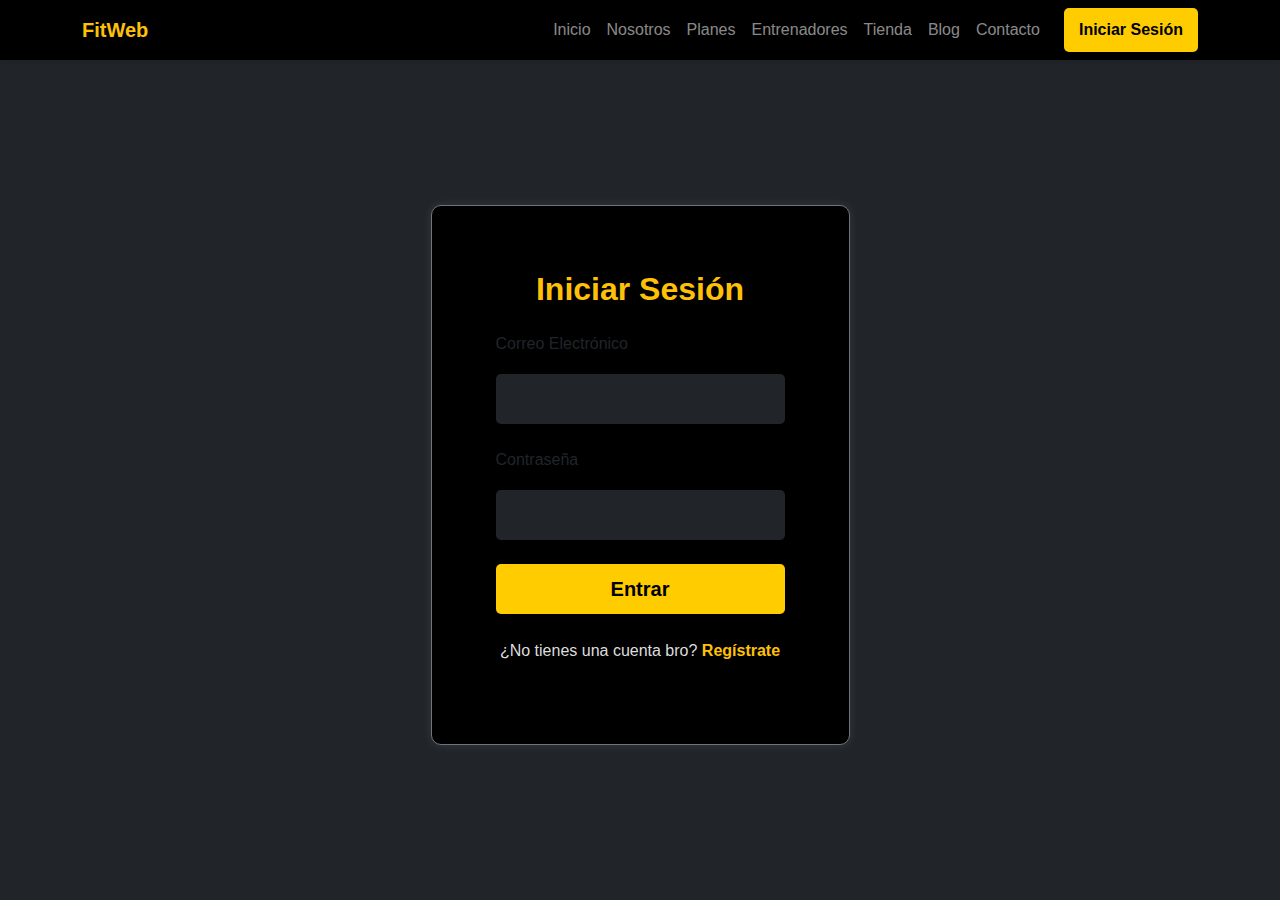
<file: PagSemestralGym/admin.html>
<!DOCTYPE html>
<html lang="es">
<head>
    <meta charset="UTF-8">
    <meta name="viewport" content="width=device-width, initial-scale=1.0">
    <title>Panel de Administrador - FitWeb</title>
    <link href="https://cdn.jsdelivr.net/npm/bootstrap@5.3.2/dist/css/bootstrap.min.css" rel="stylesheet">
    <link rel="stylesheet" href="asset/css/style.css">
</head>
<body class="bg-dark text-light">

    <script>
        if (localStorage.getItem('adminLogueado') !== 'true') {
            alert('Acceso denegado. Debes ser administrador.');
            window.location.href = 'inicioSesion.html';
        }
    </script>

    <header class="navbar navbar-dark bg-black shadow-sm">
        <div class="container d-flex justify-content-between">
            <a class="navbar-brand fw-bold text-warning" href="#">Panel de Administrador</a>
            <div>
                <a class="btn btn-outline-light me-2" href="index.html" target="_blank">Ver Sitio Web</a>
                <a id="admin-logout-btn" class="btn btn-outline-warning" href="#">Cerrar Sesión</a>
            </div>
        </div>
    </header>

    <main class="container my-5">
        <h1 class="display-4 mb-4">Gestión del Sitio</h1>
        <ul class="nav nav-tabs mb-4">
            <li class="nav-item"><a class="nav-link active" id="tab-productos" href="#">Productos</a></li>
            <li class="nav-item"><a class="nav-link" id="tab-usuarios" href="#">Usuarios</a></li>
        </ul>

        <section id="section-productos">
            <div class="d-flex justify-content-between align-items-center mb-3">
                <h2>Listado de Productos</h2>
                <button id="btn-show-form-producto" class="btn btn-warning">Añadir Producto</button>
            </div>
            
            <form id="form-add-producto" class="card bg-black border-secondary p-4 mb-4 d-none needs-validation" novalidate>
                <h4 id="form-producto-titulo">Nuevo Producto</h4>
                <input type="hidden" id="producto-id">
                <div class="row">
                    <div class="col-md-8 mb-3">
                        <label for="producto-nombre" class="form-label">Nombre</label>
                        <input type="text" class="form-control bg-dark text-light" id="producto-nombre" required>
                    </div>
                    <div class="col-md-4 mb-3">
                        <label for="producto-precio" class="form-label">Precio</label>
                        <input type="number" class="form-control bg-dark text-light" id="producto-precio" required>
                    </div>
                </div>
                <div class="mb-3">
                    <label for="producto-descripcion" class="form-label">Descripción</label>
                    <textarea class="form-control bg-dark text-light" id="producto-descripcion" rows="3" required></textarea>
                </div>
                <div class="row">
                    <div class="col-md-8 mb-3">
                        <label for="producto-imagen" class="form-label">URL de la Imagen</label>
                        <input type="text" class="form-control bg-dark text-light" id="producto-imagen" placeholder="ej: asset/img/nuevo.jpg" required>
                    </div>
                    <div class="col-md-4 mb-3">
                        <label for="producto-stock" class="form-label">Stock</label>
                        <input type="number" class="form-control bg-dark text-light" id="producto-stock" required>
                    </div>
                </div>
                <button type="submit" class="btn btn-warning">Guardar Producto</button>
                <button type="button" id="btn-cancelar-edicion-producto" class="btn btn-secondary mt-2 d-none">Cancelar</button>
            </form>
            
            <div class="table-responsive">
                <table class="table table-dark table-striped">
                    <thead>
                        <tr>
                            <th>ID</th><th>Nombre</th><th>Precio</th><th>Stock</th><th>Acciones</th>
                        </tr>
                    </thead>
                    <tbody id="tabla-productos-body"></tbody>
                </table>
            </div>
        </section>

        <section id="section-usuarios" class="d-none">
            <div class="d-flex justify-content-between align-items-center mb-3">
                <h2>Listado de Usuarios</h2>
                <button id="btn-show-form-usuario" class="btn btn-warning">Añadir Usuario</button>
            </div>
            
            <form id="form-add-usuario" class="card bg-black border-secondary p-4 mb-4 d-none needs-validation" novalidate>
                <h4 id="form-usuario-titulo">Nuevo Usuario</h4>
                <input type="hidden" id="usuario-id">
                <div class="mb-3">
                    <label for="usuario-nombre" class="form-label">Nombre</label>
                    <input type="text" class="form-control bg-dark text-light" id="usuario-nombre" required>
                </div>
                <div class="mb-3">
                    <label for="usuario-rut" class="form-label">RUT</label>
                    <input type="text" class="form-control bg-dark text-light" id="usuario-rut" required>
                </div>
                 <div class="mb-3">
                    <label for="usuario-telefono" class="form-label">Teléfono</label>
                    <input type="tel" class="form-control bg-dark text-light" id="usuario-telefono" required>
                </div>
                <div class="mb-3">
                    <label for="usuario-email" class="form-label">Email</label>
                    <input type="email" class="form-control bg-dark text-light" id="usuario-email" required>
                </div>
                 <div class="mb-3">
                    <label for="usuario-password" class="form-label">Contraseña</label>
                    <input type="password" class="form-control bg-dark text-light" id="usuario-password" placeholder="Dejar en blanco para no cambiar">
                </div>
                <button type="submit" class="btn btn-warning">Guardar Usuario</button>
                <button type="button" id="btn-cancelar-edicion-usuario" class="btn btn-secondary mt-2 d-none">Cancelar</button>
            </form>
            
            <div class="table-responsive">
                <table class="table table-dark table-striped">
                    <thead>
                        <tr>
                            <th>ID</th><th>Nombre</th><th>RUT</th><th>Email</th><th>Teléfono</th><th>Acciones</th>
                        </tr>
                    </thead>
                    <tbody id="tabla-usuarios-body"></tbody>
                </table>
            </div>
        </section>
    </main>
  
    <script src="asset/java/admin.js"></script>
    <script>
        document.getElementById('admin-logout-btn').addEventListener('click', function(e) {
            e.preventDefault();
            if (confirm('¿Quieres cerrar tu sesión de administrador?')) {
                localStorage.removeItem('adminLogueado');
                window.location.href = 'index.html';
            }
        });
    </script>
</body>
</html>
</file>
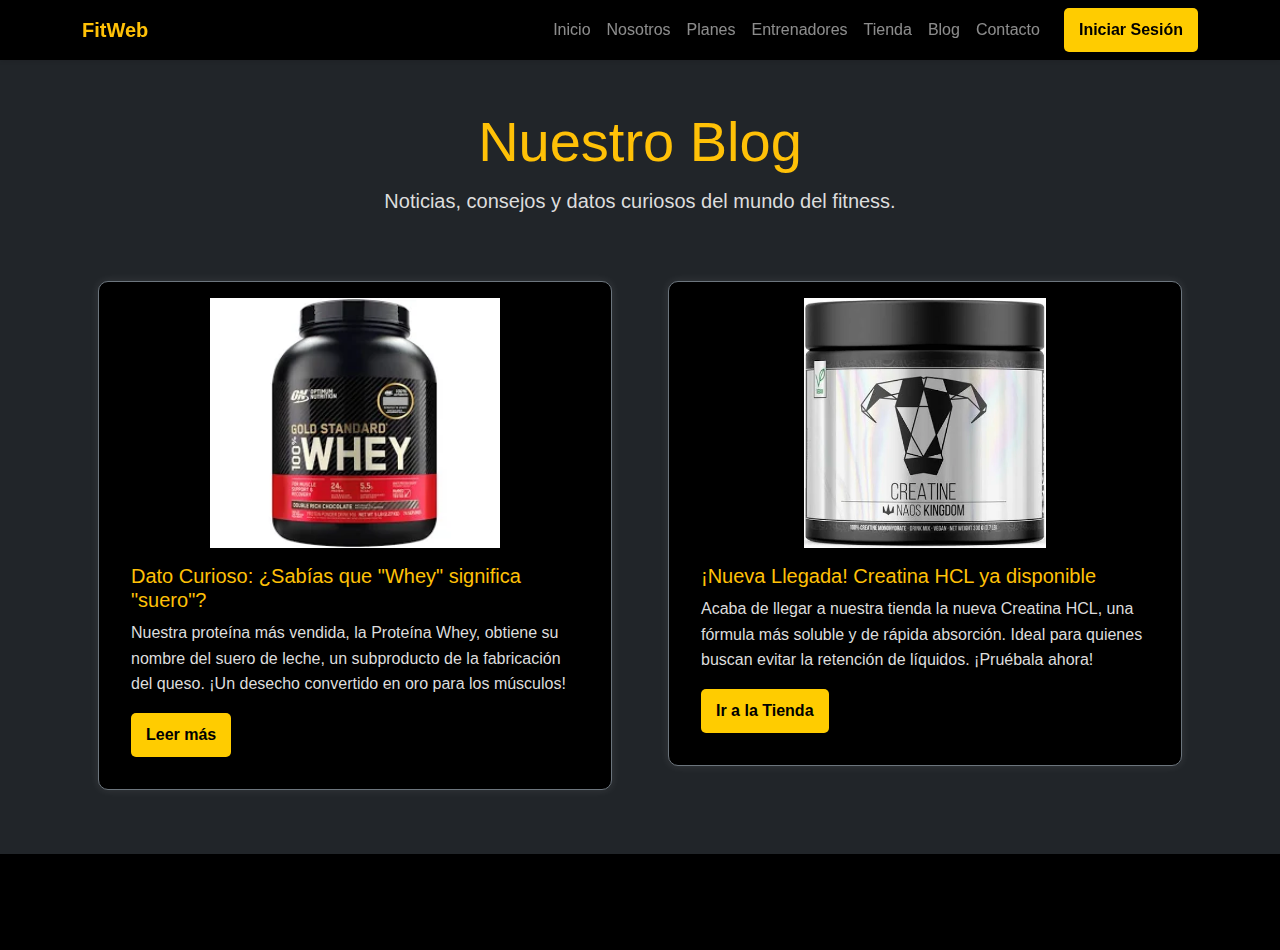
<file: PagSemestralGym/blog.html>
<!DOCTYPE html>
<html lang="es">
<head>
  <meta charset="UTF-8">
  <meta name="viewport" content="width=device-width, initial-scale=1.0">
  <title>Blog - FitWeb</title>
  <link href="https://cdn.jsdelivr.net/npm/bootstrap@5.3.2/dist/css/bootstrap.min.css" rel="stylesheet">
  <link rel="stylesheet" href="asset/css/style.css">
</head>
<body class="bg-dark text-light">

  <header class="navbar navbar-expand-lg navbar-dark bg-black shadow-sm sticky-top">
    <div class="container">
      <a class="navbar-brand fw-bold text-warning" href="index.html">FitWeb</a>
      <button class="navbar-toggler" type="button" data-bs-toggle="collapse" data-bs-target="#navbarNav">
        <span class="navbar-toggler-icon"></span>
      </button>
      <div class="collapse navbar-collapse" id="navbarNav">
        <ul class="navbar-nav ms-auto">
          <li class="nav-item"><a class="nav-link" href="index.html">Inicio</a></li>
          <li class="nav-item"><a class="nav-link" href="nosotros.html">Nosotros</a></li>
          <li class="nav-item"><a class="nav-link" href="planes.html">Planes</a></li>
          <li class="nav-item"><a class="nav-link" href="Entrenadores.html">Entrenadores</a></li>
          <li class="nav-item"><a class="nav-link" href="Tienda.html">Tienda</a></li>
          <li class="nav-item"><a class="nav-link" href="blog.html">Blog</a></li>
          <li class="nav-item"><a class="nav-link" href="contacto.html">Contacto</a></li>
        </ul>
        <div id="login-container">
            <a id="login-link" class="btn btn-warning ms-3" href="inicioSesion.html">Iniciar Sesión</a>
        </div>
      </div>
    </div>
</header>

  <main class="container my-5">
    <div class="text-center mb-5">
      <h1 class="display-4 text-warning">Nuestro Blog</h1>
      <p class="lead">Noticias, consejos y datos curiosos del mundo del fitness.</p>
    </div>

    <div class="row g-4">
      <div class="col-md-6">
        <div class="card bg-black border-secondary">
          <img src="asset/img/ProteinaWheyRoja.webp" class="card-img-top" alt="Dato curioso sobre la proteína">
          <div class="card-body">
            <h5 class="card-title text-warning">Dato Curioso: ¿Sabías que "Whey" significa "suero"?</h5>
            <p class="card-text">Nuestra proteína más vendida, la Proteína Whey, obtiene su nombre del suero de leche, un subproducto de la fabricación del queso. ¡Un desecho convertido en oro para los músculos!</p>
            <a href="#" class="btn btn-outline-warning">Leer más</a>
          </div>
        </div>
      </div>
      <div class="col-md-6">
        <div class="card bg-black border-secondary">
          <img src="asset/img/CreatinaGrisKIndom.webp" class="card-img-top" alt="Noticia sobre nuevo producto">
          <div class="card-body">
            <h5 class="card-title text-warning">¡Nueva Llegada! Creatina HCL ya disponible</h5>
            <p class="card-text">Acaba de llegar a nuestra tienda la nueva Creatina HCL, una fórmula más soluble y de rápida absorción. Ideal para quienes buscan evitar la retención de líquidos. ¡Pruébala ahora!</p>
            <a href="Tienda.html" class="btn btn-outline-warning">Ir a la Tienda</a>
          </div>
        </div>
      </div>
    </div>
  </main>

  <footer class="bg-black text-secondary py-5">
    </footer>

  <script src="https://cdn.jsdelivr.net/npm/bootstrap@5.3.2/dist/js/bootstrap.bundle.min.js"></script>
  <script src="asset/java/main.js"></script>
</body>
</html>
</file>
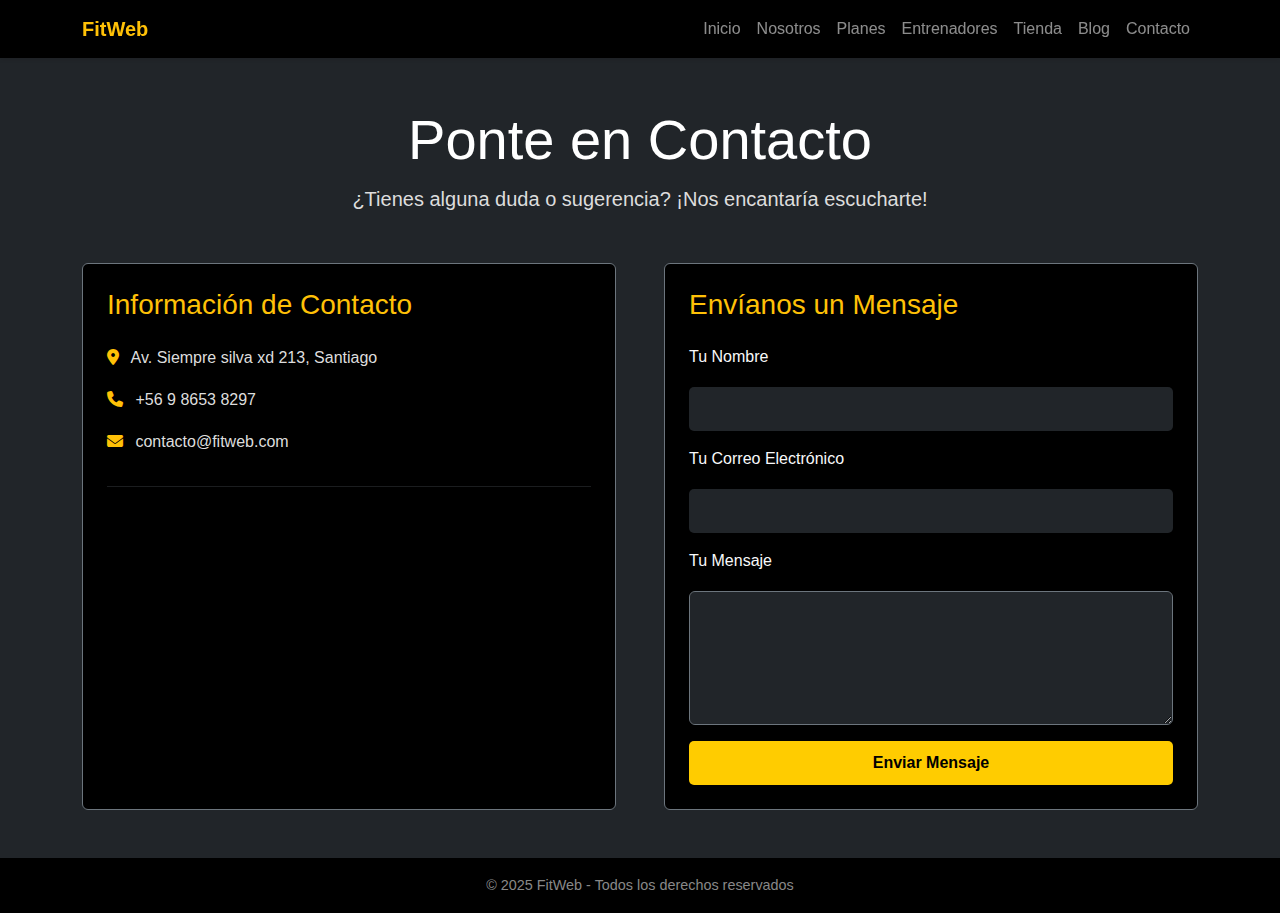
<file: PagSemestralGym/contacto.html>
<!DOCTYPE html>
<html lang="es">
<head>
  <meta charset="UTF-8">
  <meta name="viewport" content="width=device-width, initial-scale=1.0">
  <title>Contacto - FitWeb</title>

  <link href="https://cdn.jsdelivr.net/npm/bootstrap@5.3.2/dist/css/bootstrap.min.css" rel="stylesheet">
  
  <link rel="stylesheet" href="https://cdnjs.cloudflare.com/ajax/libs/font-awesome/6.4.2/css/all.min.css">

  <link rel="stylesheet" href="asset/css/style.css">
</head>
<body class="bg-dark text-light">

  <header class="navbar navbar-expand-lg navbar-dark bg-black shadow-sm sticky-top">
    <div class="container">
      <a class="navbar-brand fw-bold text-warning" href="index.html">FitWeb</a>
      <button class="navbar-toggler" type="button" data-bs-toggle="collapse" data-bs-target="#navbarNav">
        <span class="navbar-toggler-icon"></span>
      </button>
      <div class="collapse navbar-collapse" id="navbarNav">
        <ul class="navbar-nav ms-auto">
          <li class="nav-item"><a class="nav-link" href="index.html">Inicio</a></li>
          <li class="nav-item"><a class="nav-link" href="nosotros.html">Nosotros</a></li>
          <li class="nav-item"><a class="nav-link" href="planes.html">Planes</a></li>
          <li class="nav-item"><a class="nav-link" href="Entrenadores.html">Entrenadores</a></li>
          <li class="nav-item"><a class="nav-link" href="Tienda.html">Tienda</a></li>
          <li class="nav-item"><a class="nav-link" href="blog.html">Blog</a></li>
          <li class="nav-item"><a class="nav-link" href="contacto.html">Contacto</a></li>
        </ul>
      </div>
    </div>
</header>

  <main class="container my-5">
    <div class="text-center mb-5">
      <h1 class="display-4">Ponte en Contacto</h1>
      <p class="lead">¿Tienes alguna duda o sugerencia? ¡Nos encantaría escucharte!</p>
    </div>

    <div class="row g-5">
      <div class="col-lg-6">
        <div class="bg-black p-4 rounded border border-secondary h-100 d-flex flex-column">
          <h3 class="text-warning mb-4">Información de Contacto</h3>
          <p><i class="fas fa-map-marker-alt me-2 text-warning"></i> Av. Siempre silva xd 213, Santiago</p>
          <p><i class="fas fa-phone me-2 text-warning"></i> +56 9 8653 8297</p>
          <p><i class="fas fa-envelope me-2 text-warning"></i> contacto@fitweb.com</p>
          <hr class="border-secondary">
          <div class="ratio ratio-16x9 mt-auto">
            <iframe src="https://www.google.com/maps/embed?pb=!1m18!1m12!1m3!1d3329.292532001533!2d-70.6482680848015!3d-33.44190898077647!2m3!1f0!2f0!3f0!3m2!1i1024!2i768!4f13.1!3m3!1m2!1s0x9662c5a6d3e6de39%3A0x6d1d6de18a6dd5de!2sPlaza%20de%20Armas%20de%20Santiago!5e0!3m2!1ses-419!2scl!4v1664482594702!5m2!1ses-419!2scl" width="600" height="450" style="border:0;" allowfullscreen="" loading="lazy" referrerpolicy="no-referrer-when-downgrade" class="rounded"></iframe>
          </div>
        </div>
      </div>

      <div class="col-lg-6">
        <div class="bg-black p-4 rounded border border-secondary h-100">
          <h3 class="text-warning mb-4">Envíanos un Mensaje</h3>
          
          <div id="mensaje-exito-contacto" class="alert alert-success d-none">
            ¡Mensaje enviado con éxito! Gracias por contactarnos.
          </div>

          <form id="formulario-contacto" class="needs-validation" novalidate>
            <div class="mb-3">
              <label for="nombre-contacto" class="form-label">Tu Nombre</label>
              <input type="text" class="form-control bg-dark text-light border-secondary" id="nombre-contacto" required>
              <div class="invalid-feedback">Por favor, ingresa tu nombre.</div>
            </div>
            <div class="mb-3">
              <label for="email-contacto" class="form-label">Tu Correo Electrónico</label>
              <input type="email" class="form-control bg-dark text-light border-secondary" id="email-contacto" required>
              <div class="invalid-feedback">Por favor, ingresa un correo válido.</div>
            </div>
            <div class="mb-3">
              <label for="mensaje-contacto" class="form-label">Tu Mensaje</label>
              <textarea class="form-control bg-dark text-light border-secondary" id="mensaje-contacto" rows="5" required></textarea>
              <div class="invalid-feedback">Por favor, escribe tu mensaje.</div>
            </div>
            <div class="d-grid">
              <button id="btn-enviar-contacto" type="submit" class="btn btn-warning">Enviar Mensaje</button>
            </div>
          </form>
        </div>
      </div>
    </div>
  </main>

  <footer class="bg-black text-center text-light py-3 mt-auto">
    <p class="mb-0">&copy; 2025 FitWeb - Todos los derechos reservados</p>
  </footer>

  <script src="https://cdn.jsdelivr.net/npm/bootstrap@5.3.2/dist/js/bootstrap.bundle.min.js"></script>
  
  <script>
    (() => {
      'use strict'
      const form = document.getElementById('formulario-contacto');
      const successMessage = document.getElementById('mensaje-exito-contacto');
      const submitButton = document.getElementById('btn-enviar-contacto');
      const formInputs = form.querySelectorAll('input, textarea');

      form.addEventListener('submit', event => {
        if (!form.checkValidity()) {
          event.preventDefault();
          event.stopPropagation();
        } else {
          event.preventDefault(); // Evitamos el envío real para la simulación
          
          // Simulación de envío
          submitButton.disabled = true;
          submitButton.textContent = 'Enviando...';
          
          formInputs.forEach(input => input.disabled = true);

          setTimeout(() => {
            successMessage.classList.remove('d-none');
            submitButton.classList.remove('btn-warning');
            submitButton.classList.add('btn-success');
            submitButton.textContent = '¡Enviado!';
          }, 1500);
        }

        form.classList.add('was-validated');
      }, false);
    })()
  </script>
</body>
</html>
</file>
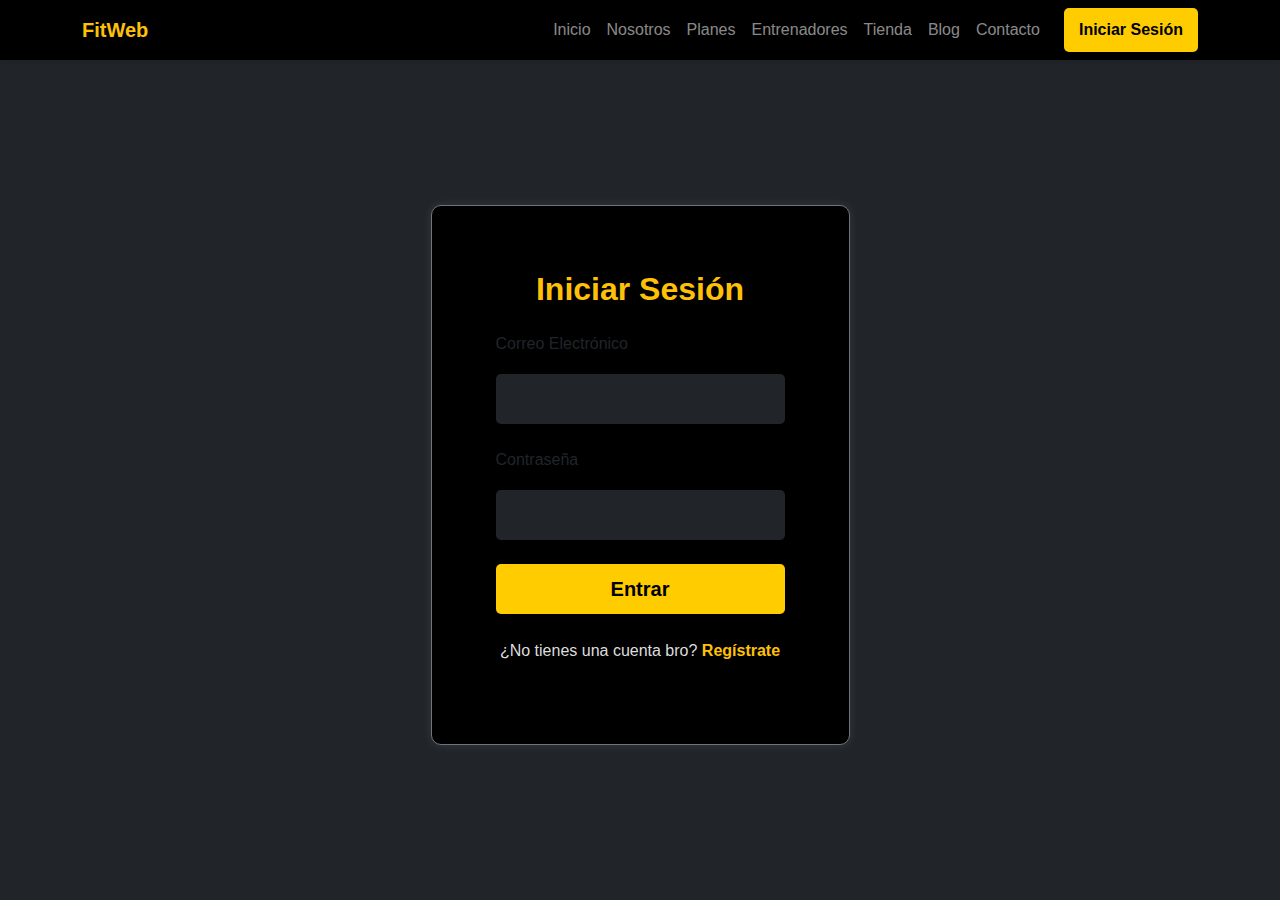
<file: PagSemestralGym/inicioSesion.html>
<!DOCTYPE html>
<html lang="es">

<head>
    <meta charset="UTF-8">
    <meta name="viewport" content="width=device-width, initial-scale=1.0">
    <title>Iniciar Sesión - FitWeb</title>
    <link href="https://cdn.jsdelivr.net/npm/bootstrap@5.3.2/dist/css/bootstrap.min.css" rel="stylesheet">
    <link rel="stylesheet" href="asset/css/style.css">
</head>

<body class="bg-dark text-light">

    <header class="navbar navbar-expand-lg navbar-dark bg-black shadow-sm sticky-top">
        <div class="container">
            <a class="navbar-brand fw-bold text-warning" href="index.html">FitWeb</a>
            <button class="navbar-toggler" type="button" data-bs-toggle="collapse" data-bs-target="#navbarNav">
                <span class="navbar-toggler-icon"></span>
            </button>
            <div class="collapse navbar-collapse" id="navbarNav">
                <ul class="navbar-nav ms-auto">
                    <li class="nav-item"><a class="nav-link" href="index.html">Inicio</a></li>
                    <li class="nav-item"><a class="nav-link" href="nosotros.html">Nosotros</a></li>
                    <li class="nav-item"><a class="nav-link" href="planes.html">Planes</a></li>
                    <li class="nav-item"><a class="nav-link" href="Entrenadores.html">Entrenadores</a></li>
                    <li class="nav-item"><a class="nav-link" href="Tienda.html">Tienda</a></li>
                    <li class="nav-item"><a class="nav-link" href="blog.html">Blog</a></li>
                    <li class="nav-item"><a class="nav-link" href="contacto.html">Contacto</a></li>
                </ul>
                <div id="login-container">
                    <a id="login-link" class="btn btn-warning ms-3" href="inicioSesion.html">Iniciar Sesión</a>
                </div>
            </div>
        </div>
    </header>

    <main class="d-flex align-items-center" style="min-height: calc(100vh - 70px);">
        <div class="container">
            <div class="row justify-content-center">
                <div class="col-12 col-md-8 col-lg-6 col-xl-5">
                    <div class="card bg-black border border-secondary">
                        <div class="card-body p-5">
                            <h2 class="fw-bold mb-4 text-warning text-center">Iniciar Sesión</h2>
                            <form id="login-form" class="text-start">
                                <div class="form-outline mb-4">
                                    <label for="email" class="form-label">Correo Electrónico</label>
                                    <input type="email" id="email" class="form-control form-control-lg bg-dark text-light border-secondary" placeholder="Escribe tu correo..." required />
                                </div>
                                <div class="form-outline mb-4">
                                    <label for="password" class="form-label">Contraseña</label>
                                    <input type="password" id="password" class="form-control form-control-lg bg-dark text-light border-secondary" placeholder="Escribe tu contraseña..." required />
                                </div>
                                <div class="d-grid">
                                    <button class="btn btn-warning btn-lg" type="submit">Entrar</button>
                                </div>
                            </form>
                            <p class="mt-4 text-center">¿No tienes una cuenta bro? <a href="registro.html" class="text-warning fw-bold">Regístrate</a></p>
                        </div>
                    </div>
                </div>
            </div>
        </div>
    </main>

    <script>
        document.getElementById('login-form').addEventListener('submit', function(event) {
            event.preventDefault();
            const email = document.getElementById('email').value;
            const password = document.getElementById('password').value;

            //  Verifica si las credenciales son las del administrador
            if (email === 'admin@fitweb.com' && password === 'admin123') {
                alert('Inicio de sesión como Administrador exitoso.');
                localStorage.setItem('adminLogueado', 'true');
                window.location.href = 'admin.html';
                return;
            }

            //  Si no es admin, busca en la lista de usuarios
            const usuarios = JSON.parse(localStorage.getItem('usuarios')) || [];
            const usuarioEncontrado = usuarios.find(u => u.email === email && u.password === password);

            if (usuarioEncontrado) {
                alert(`¡Bienvenido, ${usuarioEncontrado.nombre}!`);
                sessionStorage.setItem('usuarioLogueado', usuarioEncontrado.nombre);
                window.location.href = 'perfil.html';
            } else {
                alert('Correo o contraseña incorrectos.');
            }
        });
        
    </script>
</body>

<!--ADMIN CORREO = admin@fitweb.com   CONTRASEÑÁ =  admin123   -->

</html>
</file>
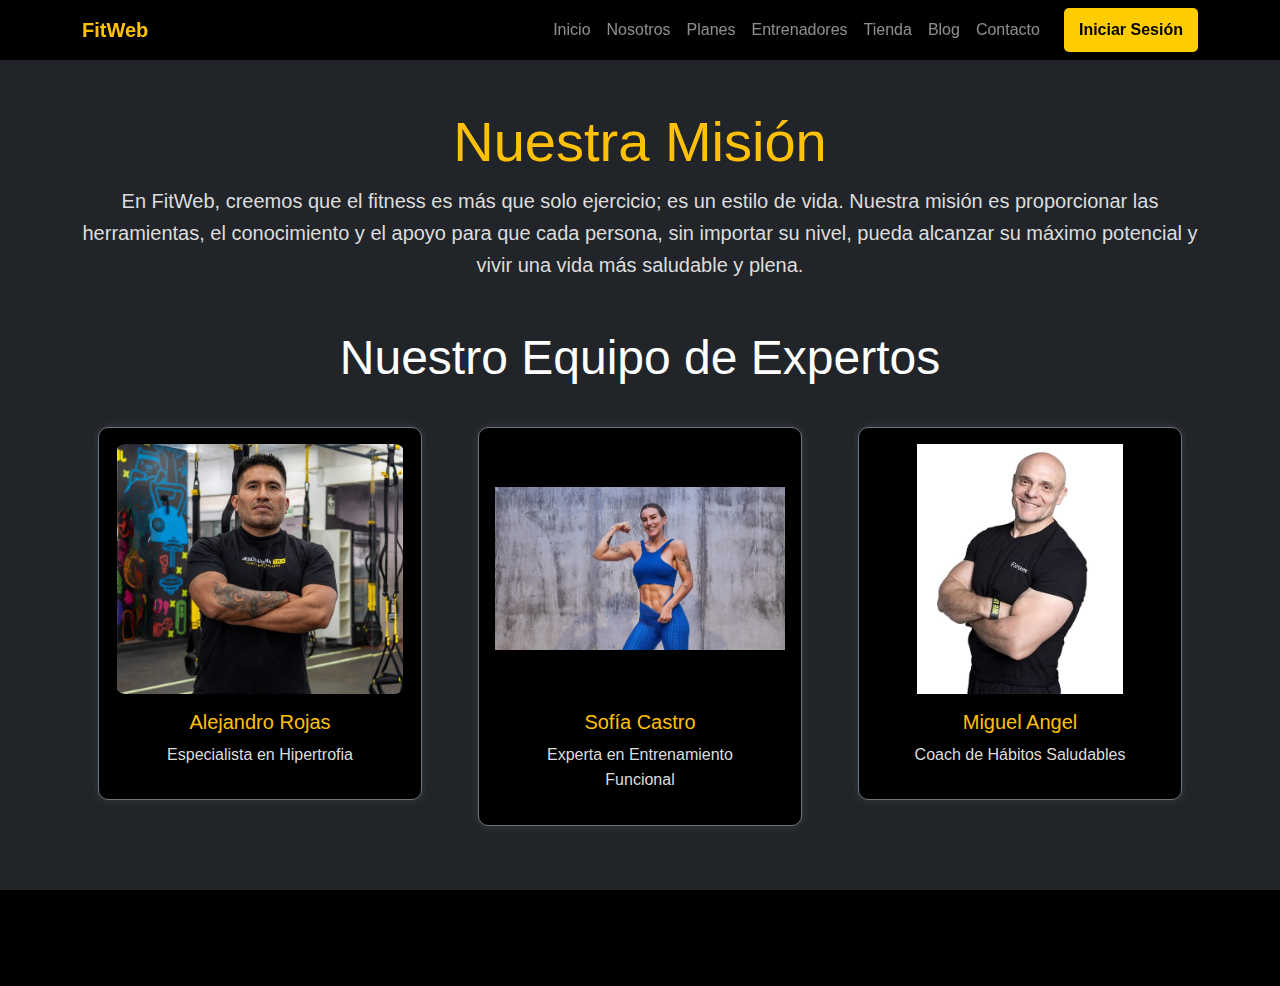
<file: PagSemestralGym/nosotros.html>
<!DOCTYPE html>
<html lang="es">
<head>
  <meta charset="UTF-8">
  <meta name="viewport" content="width=device-width, initial-scale=1.0">
  <title>Sobre Nosotros - FitWeb</title>
  <link href="https://cdn.jsdelivr.net/npm/bootstrap@5.3.2/dist/css/bootstrap.min.css" rel="stylesheet">
  <link rel="stylesheet" href="asset/css/style.css">
</head>
<body class="bg-dark text-light">

<header class="navbar navbar-expand-lg navbar-dark bg-black shadow-sm sticky-top">
    <div class="container">
      <a class="navbar-brand fw-bold text-warning" href="index.html">FitWeb</a>
      <button class="navbar-toggler" type="button" data-bs-toggle="collapse" data-bs-target="#navbarNav">
        <span class="navbar-toggler-icon"></span>
      </button>
      <div class="collapse navbar-collapse" id="navbarNav">
        <ul class="navbar-nav ms-auto">
          <li class="nav-item"><a class="nav-link" href="index.html">Inicio</a></li>
          <li class="nav-item"><a class="nav-link" href="nosotros.html">Nosotros</a></li>
          <li class="nav-item"><a class="nav-link" href="planes.html">Planes</a></li>
          <li class="nav-item"><a class="nav-link" href="Entrenadores.html">Entrenadores</a></li>
          <li class="nav-item"><a class="nav-link" href="Tienda.html">Tienda</a></li>
          <li class="nav-item"><a class="nav-link" href="blog.html">Blog</a></li>
          <li class="nav-item"><a class="nav-link" href="contacto.html">Contacto</a></li>
        </ul>
        <div id="login-container">
            <a id="login-link" class="btn btn-warning ms-3" href="inicioSesion.html">Iniciar Sesión</a>
        </div>
      </div>
    </div>
</header>

  <main class="container my-5">
    <section class="text-center mb-5">
      <h1 class="display-4 text-warning">Nuestra Misión</h1>
      <p class="lead">En FitWeb, creemos que el fitness es más que solo ejercicio; es un estilo de vida. Nuestra misión es proporcionar las herramientas, el conocimiento y el apoyo para que cada persona, sin importar su nivel, pueda alcanzar su máximo potencial y vivir una vida más saludable y plena.</p>
    </section>

    <section>
      <h2 class="display-5 text-center mb-4">Nuestro Equipo de Expertos</h2>
      <div class="row g-4">
        <div class="col-md-4">
          <div class="card bg-black border-secondary text-center">
            <img src="asset/img/entrenado1.jpg" class="card-img-top" alt="Entrenador 1">
            <div class="card-body">
              <h5 class="card-title text-warning">Alejandro Rojas</h5>
              <p class="card-text">Especialista en Hipertrofia</p>
            </div>
          </div>
        </div>
        <div class="col-md-4">
          <div class="card bg-black border-secondary text-center">
            <img src="asset/img/entrenadora1.jpg" class="card-img-top" alt="Entrenador 2">
            <div class="card-body">
              <h5 class="card-title text-warning">Sofía Castro</h5>
              <p class="card-text">Experta en Entrenamiento Funcional</p>
            </div>
          </div>
        </div>
        <div class="col-md-4">
          <div class="card bg-black border-secondary text-center">
            <img src="asset/img/entrenador2.jpg" class="card-img-top" alt="Entrenador 3">
            <div class="card-body">
              <h5 class="card-title text-warning">Miguel Angel</h5>
              <p class="card-text">Coach de Hábitos Saludables</p>
            </div>
          </div>
        </div>
      </div>
    </section>
  </main>

  <footer class="bg-black text-secondary py-5">
    </footer>

  <script src="https://cdn.jsdelivr.net/npm/bootstrap@5.3.2/dist/js/bootstrap.bundle.min.js"></script>
  <script src="asset/java/main.js"></script>
</body>
</html>
</file>
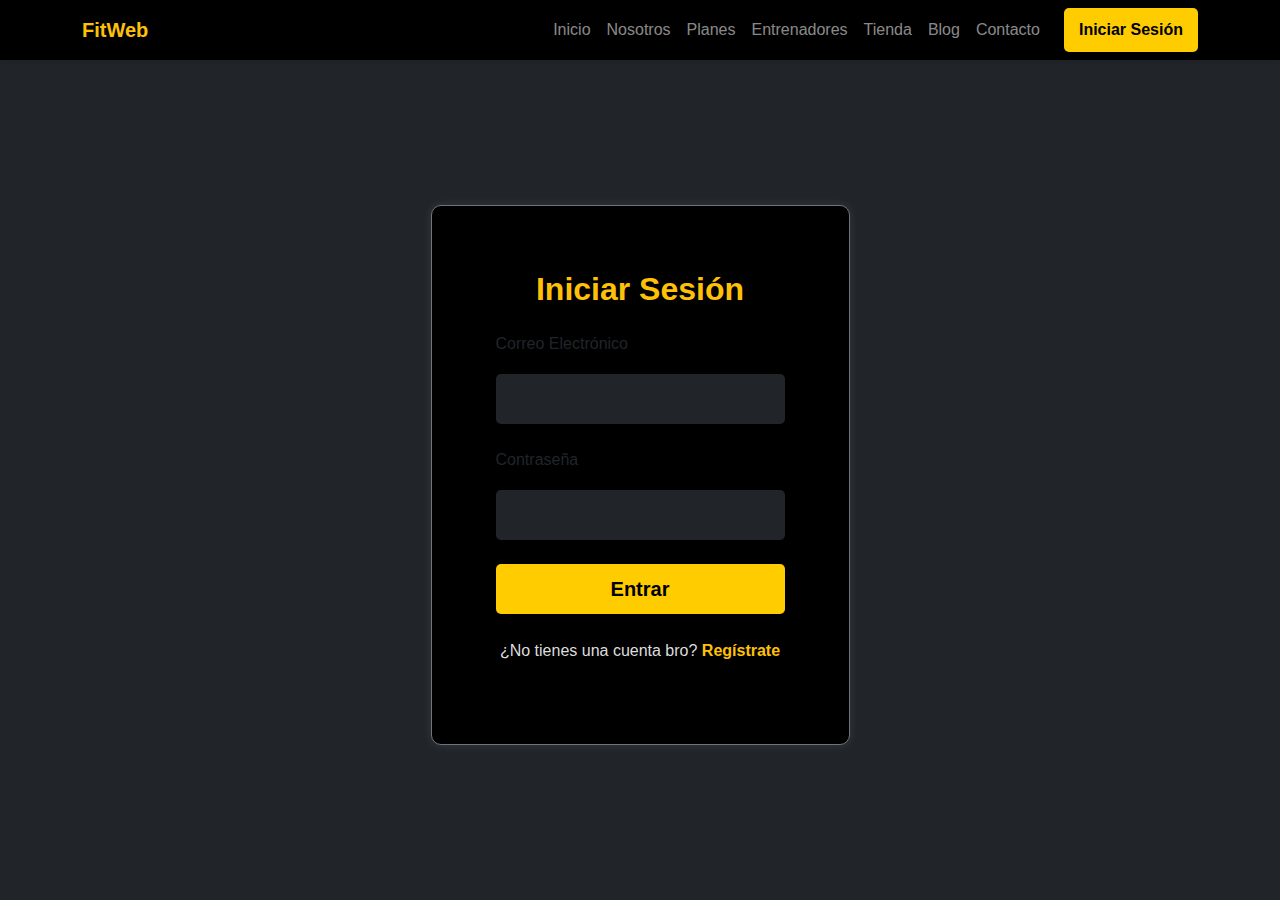
<file: PagSemestralGym/perfil.html>
<!DOCTYPE html>
<html lang="es">
<head>
    <meta charset="UTF-8">
    <meta name="viewport" content="width=device-width, initial-scale=1.0">
    <title>Mi Perfil - FitWeb</title>
    <link href="https://cdn.jsdelivr.net/npm/bootstrap@5.3.2/dist/css/bootstrap.min.css" rel="stylesheet">
    <link rel="stylesheet" href="asset/css/style.css">
</head>
<body class="bg-dark text-light">
    <header class="navbar navbar-expand-lg navbar-dark bg-black shadow-sm sticky-top">
        </header>

    <main class="container my-5">
        <div class="text-center mb-5"><h1 class="display-4 text-warning">Mi Perfil</h1></div>
        <div class="row justify-content-center">
            <div class="col-md-8">
                <div class="card bg-black border-secondary p-4">
                    <div class="card-body">
                        <h3 class="card-title text-warning" id="perfil-nombre">Cargando...</h3>
                        <ul class="list-unstyled mt-3">
                            <li><strong>RUT:</strong> <span id="perfil-rut">Cargando...</span></li>
                            <li><strong>Email:</strong> <span id="perfil-email">Cargando...</span></li>
                            <li><strong>Teléfono:</strong> <span id="perfil-telefono">Cargando...</span></li>
                        </ul>
                        <hr class="border-secondary">
                        <h4>Mis Datos (Simulación)</h4>
                        <p><strong>Plan Actual:</strong> Premium</p>
                    </div>
                </div>
            </div>
        </div>
    </main>

    <footer class="bg-black text-secondary py-5">
        </footer>

    <script src="https://cdn.jsdelivr.net/npm/bootstrap@5.3.2/dist/js/bootstrap.bundle.min.js"></script>
    <script src="asset/java/main.js"></script>
    <script>
        document.addEventListener('DOMContentLoaded', () => {
            const usuarioLogueado = sessionStorage.getItem('usuarioLogueado');
            if (usuarioLogueado) {
                const usuarios = JSON.parse(localStorage.getItem('usuarios')) || [];
                const usuarioActual = usuarios.find(u => u.nombre === usuarioLogueado);
                document.getElementById('perfil-nombre').textContent = usuarioLogueado;
                if (usuarioActual) {
                    document.getElementById('perfil-rut').textContent = usuarioActual.rut || 'No especificado';
                    document.getElementById('perfil-email').textContent = usuarioActual.email || 'No especificado';
                    document.getElementById('perfil-telefono').textContent = usuarioActual.telefono || 'No especificado';
                }
            } else {
                window.location.href = 'inicioSesion.html';
            }
        });
    </script>
</body>
</html>
</file>
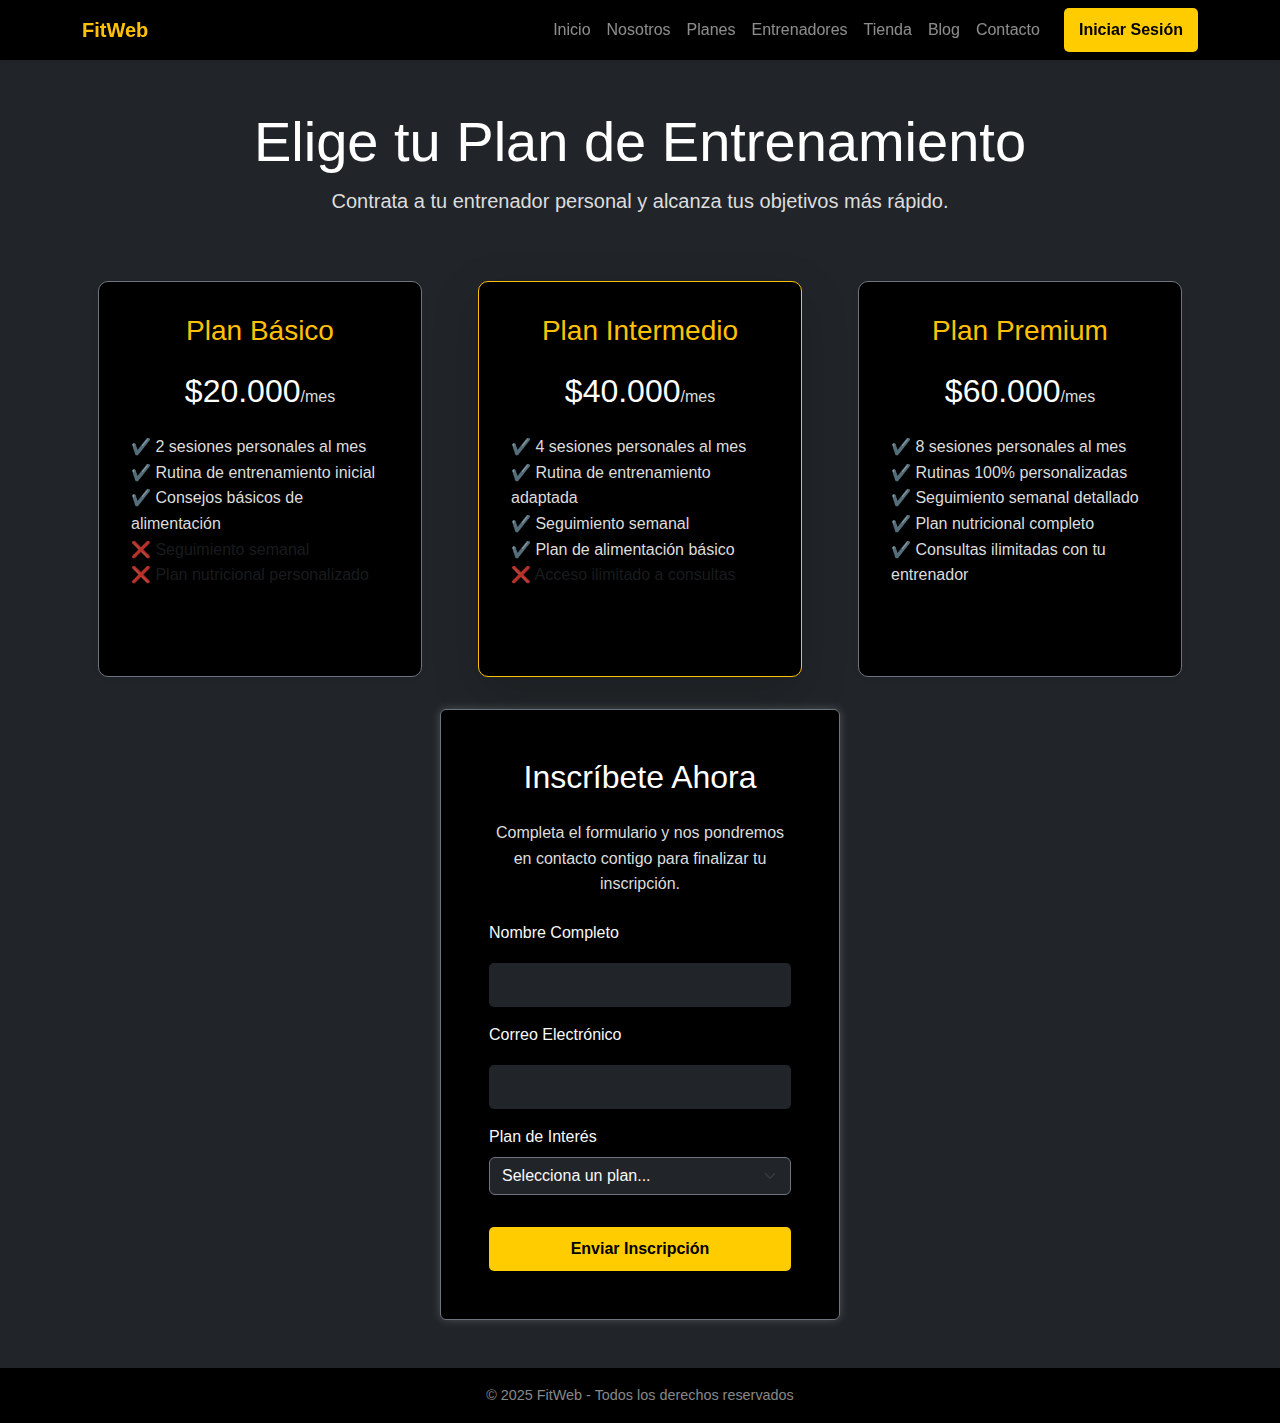
<file: PagSemestralGym/planes.html>
<!DOCTYPE html>
<html lang="es">
<head>
  <meta charset="UTF-8">
  <meta name="viewport" content="width=device-width, initial-scale=1.0">
  <title>Planes - FitWeb</title>

  <link href="https://cdn.jsdelivr.net/npm/bootstrap@5.3.2/dist/css/bootstrap.min.css" rel="stylesheet">
  
  <link rel="stylesheet" href="asset/css/style.css">
</head>
<body class="bg-dark text-light">

  <header class="navbar navbar-expand-lg navbar-dark bg-black shadow-sm sticky-top">
    <div class="container">
      <a class="navbar-brand fw-bold text-warning" href="index.html">FitWeb</a>
      <button class="navbar-toggler" type="button" data-bs-toggle="collapse" data-bs-target="#navbarNav">
        <span class="navbar-toggler-icon"></span>
      </button>
      <div class="collapse navbar-collapse" id="navbarNav">
        <ul class="navbar-nav ms-auto">
          <li class="nav-item"><a class="nav-link" href="index.html">Inicio</a></li>
          <li class="nav-item"><a class="nav-link" href="nosotros.html">Nosotros</a></li>
          <li class="nav-item"><a class="nav-link" href="planes.html">Planes</a></li>
          <li class="nav-item"><a class="nav-link" href="Entrenadores.html">Entrenadores</a></li>
          <li class="nav-item"><a class="nav-link" href="Tienda.html">Tienda</a></li>
          <li class="nav-item"><a class="nav-link" href="blog.html">Blog</a></li>
          <li class="nav-item"><a class="nav-link" href="contacto.html">Contacto</a></li>
        </ul>
        <div id="login-container">
            <a id="login-link" class="btn btn-warning ms-3" href="inicioSesion.html">Iniciar Sesión</a>
        </div>
      </div>
    </div>
</header>

  <main class="container my-5">
  <div class="text-center mb-5">
    <h1 class="display-4">Elige tu Plan de Entrenamiento</h1>
    <p class="lead">Contrata a tu entrenador personal y alcanza tus objetivos más rápido.</p>
  </div>

  <div class="row g-4">

    <div class="col-lg-4">
      <div class="card bg-black text-light h-100 shadow-sm border-secondary d-flex flex-column">
        <div class="card-body text-center">
          <h3 class="card-title text-warning">Plan Básico</h3>
          <h2 class="my-4">$20.000<span class="fs-6">/mes</span></h2>
          <ul class="list-unstyled text-start mb-4">
            <li>✔️ 2 sesiones personales al mes</li>
            <li>✔️ Rutina de entrenamiento inicial</li>
            <li>✔️ Consejos básicos de alimentación</li>
            <li class="text-muted">❌ Seguimiento semanal</li>
            <li class="text-muted">❌ Plan nutricional personalizado</li>
          </ul>
        </div>
      </div>
    </div>

    <div class="col-lg-4">
      <div class="card bg-black text-light h-100 shadow-lg border-warning d-flex flex-column">
        <div class="card-body text-center">
          <h3 class="card-title text-warning">Plan Intermedio</h3>
          <h2 class="my-4">$40.000<span class="fs-6">/mes</span></h2>
          <ul class="list-unstyled text-start mb-4">
            <li>✔️ 4 sesiones personales al mes</li>
            <li>✔️ Rutina de entrenamiento adaptada</li>
            <li>✔️ Seguimiento semanal</li>
            <li>✔️ Plan de alimentación básico</li>
            <li class="text-muted">❌ Acceso ilimitado a consultas</li>
          </ul>
        </div>
      </div>
    </div>

    <div class="col-lg-4">
      <div class="card bg-black text-light h-100 shadow-sm border-secondary d-flex flex-column">
        <div class="card-body text-center">
          <h3 class="card-title text-warning">Plan Premium</h3>
          <h2 class="my-4">$60.000<span class="fs-6">/mes</span></h2>
          <ul class="list-unstyled text-start mb-4">
            <li>✔️ 8 sesiones personales al mes</li>
            <li>✔️ Rutinas 100% personalizadas</li>
            <li>✔️ Seguimiento semanal detallado</li>
            <li>✔️ Plan nutricional completo</li>
            <li>✔️ Consultas ilimitadas con tu entrenador</li>
          </ul>
        </div>
      </div>
    </div>

  </div>
</main>

  
  <section class="container my-5">
    <div class="form-container bg-black border border-secondary p-4 p-md-5 rounded">
      <h2 class="text-center mb-4">Inscríbete Ahora</h2>
      <p class="text-center  mb-4 texto-blanco">
        Completa el formulario y nos pondremos en contacto contigo para finalizar tu inscripción.
      </p>
      
      <div id="mensajeExito" class="alert alert-success d-none" role="alert">
        ¡Inscripción enviada con éxito! Te redirigiremos al inicio.
      </div>

      <form id="form-inscripcion">
        <div class="mb-3">
          <label for="nombre" class="form-label">Nombre Completo</label>
          <input type="text" class="form-control bg-dark text-light border-secondary" id="nombre" required>
        </div>
        <div class="mb-3">
          <label for="email" class="form-label">Correo Electrónico</label>
          <input type="email" class="form-control bg-dark text-light border-secondary" id="email" required>
        </div>
        <div class="mb-3">
          <label for="plan" class="form-label">Plan de Interés</label>
          <select class="form-select bg-dark text-light border-secondary" id="plan" required>
            <option value="">Selecciona un plan...</option>
            <option value="basico">Plan Básico</option>
            <option value="intermedio">Plan Intermedio</option>
            <option value="premium">Plan Premium</option>
          </select>
        </div>
        <div class="d-grid">
          <button type="submit" class="btn btn-warning mt-3">Enviar Inscripción</button>
        </div>
      </form>
    </div>
  </section>

  <footer class="bg-black text-center text-light py-3 mt-auto">
    <p class="mb-0">&copy; 2025 FitWeb - Todos los derechos reservados</p>
  </footer>

  <script src="https://cdn.jsdelivr.net/npm/bootstrap@5.3.2/dist/js/bootstrap.bundle.min.js"></script>
  
  <script src="asset/java/main.js"></script>
</body>
</html>
</file>
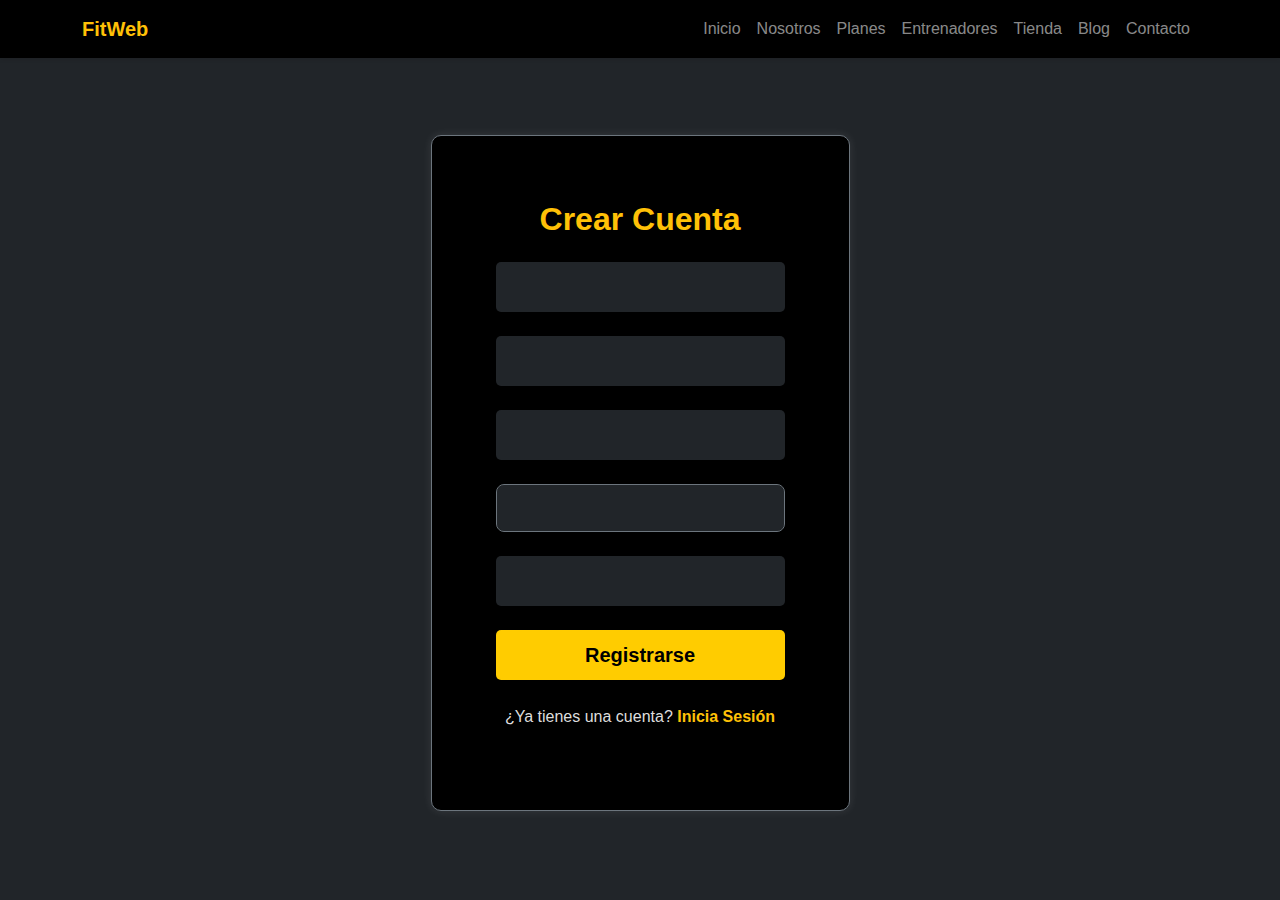
<file: PagSemestralGym/registro.html>
<!DOCTYPE html>
<html lang="es">
<head>
    <meta charset="UTF-8">
    <meta name="viewport" content="width=device-width, initial-scale=1.0">
    <title>Registro - FitWeb</title>
    <link href="https://cdn.jsdelivr.net/npm/bootstrap@5.3.2/dist/css/bootstrap.min.css" rel="stylesheet">
    <link rel="stylesheet" href="asset/css/style.css">
</head>
<body class="bg-dark text-light">
    <header class="navbar navbar-expand-lg navbar-dark bg-black shadow-sm sticky-top">
    <div class="container">
      <a class="navbar-brand fw-bold text-warning" href="index.html">FitWeb</a>
      <button class="navbar-toggler" type="button" data-bs-toggle="collapse" data-bs-target="#navbarNav">
        <span class="navbar-toggler-icon"></span>
      </button>
      <div class="collapse navbar-collapse" id="navbarNav">
        <ul class="navbar-nav ms-auto">
          <li class="nav-item"><a class="nav-link" href="index.html">Inicio</a></li>
          <li class="nav-item"><a class="nav-link" href="nosotros.html">Nosotros</a></li>
          <li class="nav-item"><a class="nav-link" href="planes.html">Planes</a></li>
          <li class="nav-item"><a class="nav-link" href="Entrenadores.html">Entrenadores</a></li>
          <li class="nav-item"><a class="nav-link" href="Tienda.html">Tienda</a></li>
          <li class="nav-item"><a class="nav-link" href="blog.html">Blog</a></li>
          <li class="nav-item"><a class="nav-link" href="contacto.html">Contacto</a></li>
        </ul>
        
      </div>
    </div>
</header>

    <main class="d-flex align-items-center" style="min-height: calc(100vh - 70px);">
        <div class="container">
            <div class="row justify-content-center">
                <div class="col-12 col-md-8 col-lg-6 col-xl-5">
                    <div class="card bg-black border border-secondary">
                        <div class="card-body p-5 text-center">
                            <h2 class="fw-bold mb-4 text-warning">Crear Cuenta</h2>
                            <form id="register-form">
                                <div class="form-outline mb-4"><input type="text" id="nombre" class="form-control form-control-lg bg-dark text-light border-secondary" placeholder="Nombre completo" required /></div>
                                <div class="form-outline mb-4"><input type="text" id="rut" class="form-control form-control-lg bg-dark text-light border-secondary" placeholder="RUT (sin puntos ni guión)" required /></div>
                                <div class="form-outline mb-4"><input type="email" id="email" class="form-control form-control-lg bg-dark text-light border-secondary" placeholder="Correo electrónico" required /></div>
                                <div class="form-outline mb-4"><input type="tel" id="telefono" class="form-control form-control-lg bg-dark text-light border-secondary" placeholder="Número de Teléfono" required /></div>
                                <div class="form-outline mb-4"><input type="password" id="password" class="form-control form-control-lg bg-dark text-light border-secondary" placeholder="Crear contraseña" required /></div>
                                <div class="d-grid"><button class="btn btn-warning btn-lg" type="submit">Registrarse</button></div>
                            </form>
                            <p class="mt-4">¿Ya tienes una cuenta? <a href="inicioSesion.html" class="text-warning fw-bold">Inicia Sesión</a></p>
                        </div>
                    </div>
                </div>
            </div>
        </div>
    </main>
    
    <script>
document.getElementById('register-form').addEventListener('submit', function(event) {
    event.preventDefault();

    // Obtener valores y limpiar espacios
    const nombre = document.getElementById('nombre').value.trim();
    const rut = document.getElementById('rut').value.trim();
    const email = document.getElementById('email').value.trim();
    const telefono = document.getElementById('telefono').value.trim();
    const password = document.getElementById('password').value.trim();

    // Validación de campos obligatorios
    if (!nombre || !rut || !email || !telefono || !password) {
        alert('Por favor, completa todos los campos.');
        return;
    }

    // Validación de formato de correo 
    const emailRegex = /^[a-zA-Z0-9._%+-]+@(duoc\.cl|profesor\.duoc\.cl|gmail\.com)$/;
    if (!emailRegex.test(email)) {
        alert('El correo debe tener: @duoc.cl, @profesor.duoc.cl o @gmail.com');
        return;
    }

    // Validación de contraseña (mínimo 4, máximo 10 caracteres)
    if (password.length < 4 || password.length > 10) {
        alert('La contraseña debe tener entre 4 y 10 caracteres.');
        return;
    }

    // Obtener usuarios existentes
    const usuarios = JSON.parse(localStorage.getItem('usuarios')) || [];

    // Validación de correo duplicado
    if (usuarios.find(u => u.email.toLowerCase() === email.toLowerCase())) {
        alert('Este correo electrónico ya está registrado. Por favor, utiliza otro.');
        return;
    }

    // Validación de RUT duplicado 
    if (usuarios.find(u => u.rut === rut)) {
        alert('Este RUT ya está registrado.');
        return;
    }

    
    const nuevoUsuario = { id: Date.now(), nombre, rut, email, telefono, password };
    usuarios.push(nuevoUsuario);
    localStorage.setItem('usuarios', JSON.stringify(usuarios));

    alert('¡Registro exitoso! Ahora puedes iniciar sesión.');
    window.location.href = 'inicioSesion.html';
});
</script>

</body>
</html>
</file>
<file: PagSemestralGym/asset/css/style.css>
/* --------------------------------- */
/* --- ESTILOS GENERALES DEL BODY --- */

body {
  background-color: #000;      /* Fondo negro */
  color: #f5f5f5;             /* Texto base gris claro */
  font-family: Arial, sans-serif;
  margin: 0;
  padding: 0;
}

/* -------------------------- */
/* --- TÍTULOS Y TEXTOS --- */

h1, h2, h3, h4, h5, h6 {
  color: #fff;                /* Títulos en blanco puro */
  margin-bottom: 10px;
}

p, li, span {
  color: #ddd;                /* Texto normal gris claro */
  line-height: 1.6;
}

/* ----------------- */
/* --- ENLACES --- */

a {
  color: #ffcc00;             /* Enlaces en amarillo dorado */
  text-decoration: none;
  transition: color 0.3s;
}

a:hover {
  color: #fff;                /* Al pasar el mouse se vuelven blancos */
}

/* ----------------- */
/* --- BOTONES --- */

button, .btn {
  background: #ffcc00;        /* Fondo amarillo */
  color: #000;
  border: none;
  border-radius: 5px;
  padding: 10px 15px;
  cursor: pointer;
  font-weight: bold;
  transition: background 0.3s, color 0.3s;
}

button:hover, .btn:hover {
  background: #fff;
  color: #000;
}

/* --------------------- */
/* --- FORMULARIOS --- */

.form-container {
  background: #111;
  padding: 2rem;
  border-radius: 10px;
  max-width: 400px;
  margin: 2rem auto;
  box-shadow: 0 0 10px rgba(255, 255, 255, 0.2);
}

input[type="text"],
input[type="password"],
input[type="email"],
textarea {
  width: 100%;
  padding: 10px;
  margin: 10px 0;
  border: none;
  border-radius: 5px;
  background: #222;
  color: #fff;
}

input::placeholder,
textarea::placeholder {
  color: #aaa;
}

/* --------------------------- */
/* --- HEADER Y FOOTER --- */

header, footer {
  background: #111;
  padding: 1rem;
  text-align: center;
}

footer p {
  color: #888;
  font-size: 0.9rem;
}

/* -------------------------------------- */
/* --- TARJETAS DE PRODUCTOS (CARDS) --- */

.card {
  background: #111;
  border-radius: 10px;
  padding: 1rem;
  margin: 1rem;
  box-shadow: 0 0 10px rgba(255, 255, 255, 0.1);
  transition: transform 0.3s;
}

.card:hover {
  transform: scale(1.05); /* Efecto de zoom al pasar el cursor */
}

.card img {
  max-width: 100%;
  border-radius: 10px;
}

.card h3 {
  color: #ffcc00;
}

/* Estilo para que las imágenes de la tienda tengan el mismo tamaño */
#product-grid .card-img-top {
  height: 250px;
  object-fit: contain; /*  imagen completa sea visible */
}


/* ----------------------------- */
/* --- CARRITO DE COMPRAS --- */

.cart-icon {
  position: fixed;
  top: 20px;
  right: 20px;
  background: #ffcc00;
  color: #000;
  padding: 10px;
  border-radius: 50%;
  cursor: pointer;
  z-index: 1060;
}

.cart-icon:hover {
  background: #fff;
}

.cart-icon .badge {
    position: absolute;
    top: -5px;
    right: -10px;
}

/* Panel lateral del carrito */
.cart-panel {
  position: fixed;
  top: 0;
  right: -400px; /* Oculto por defecto */
  width: 350px;
  height: 100%;
  background: #111;
  color: #fff;
  padding: 1rem;
  box-shadow: -5px 0 10px rgba(0,0,0,0.5);
  transition: right 0.3s;
  overflow-y: auto;
  z-index: 1050;
}

.cart-panel.active {
  right: 0; /* Se muestra al añadir la clase 'active' */
}

/* --------------------------------- */
/* --- ESTILOS GENERALES DEL BODY --- */

body {
  background-color: #000;      /* Fondo negro */
  color: #f5f5f5;             /* Texto base gris claro */
  font-family: Arial, sans-serif;
  margin: 0;
  padding: 0;
}



/* ----------------------------- */
/* --- CARRITO DE COMPRAS --- */

.cart-icon {
  position: fixed;
  top: 20px;
  right: 20px;
  background: #ffcc00;
  color: #000;
  padding: 10px;
  border-radius: 50%;
  cursor: pointer;
  z-index: 1060;
}



.cart-panel.active {
  right: 0; /* Se muestra al añadir la clase 'active' con JavaScript */
}



/* ================================================= */
/* --- CORRECCIÓN PARA MODALES (PERFIL ENTRENADOR) --- */

.modal-content {
  background-color: #1a1a1a; 
  border: 1px solid #333;   /* Un borde  */
}

/* ======================================================= */
/* ---  IMÁGENES DE TARJETAS (NOSOTROS) --- */

.card .card-img-top {
  height: 250px;
  object-fit: contain; 
}
</file>
